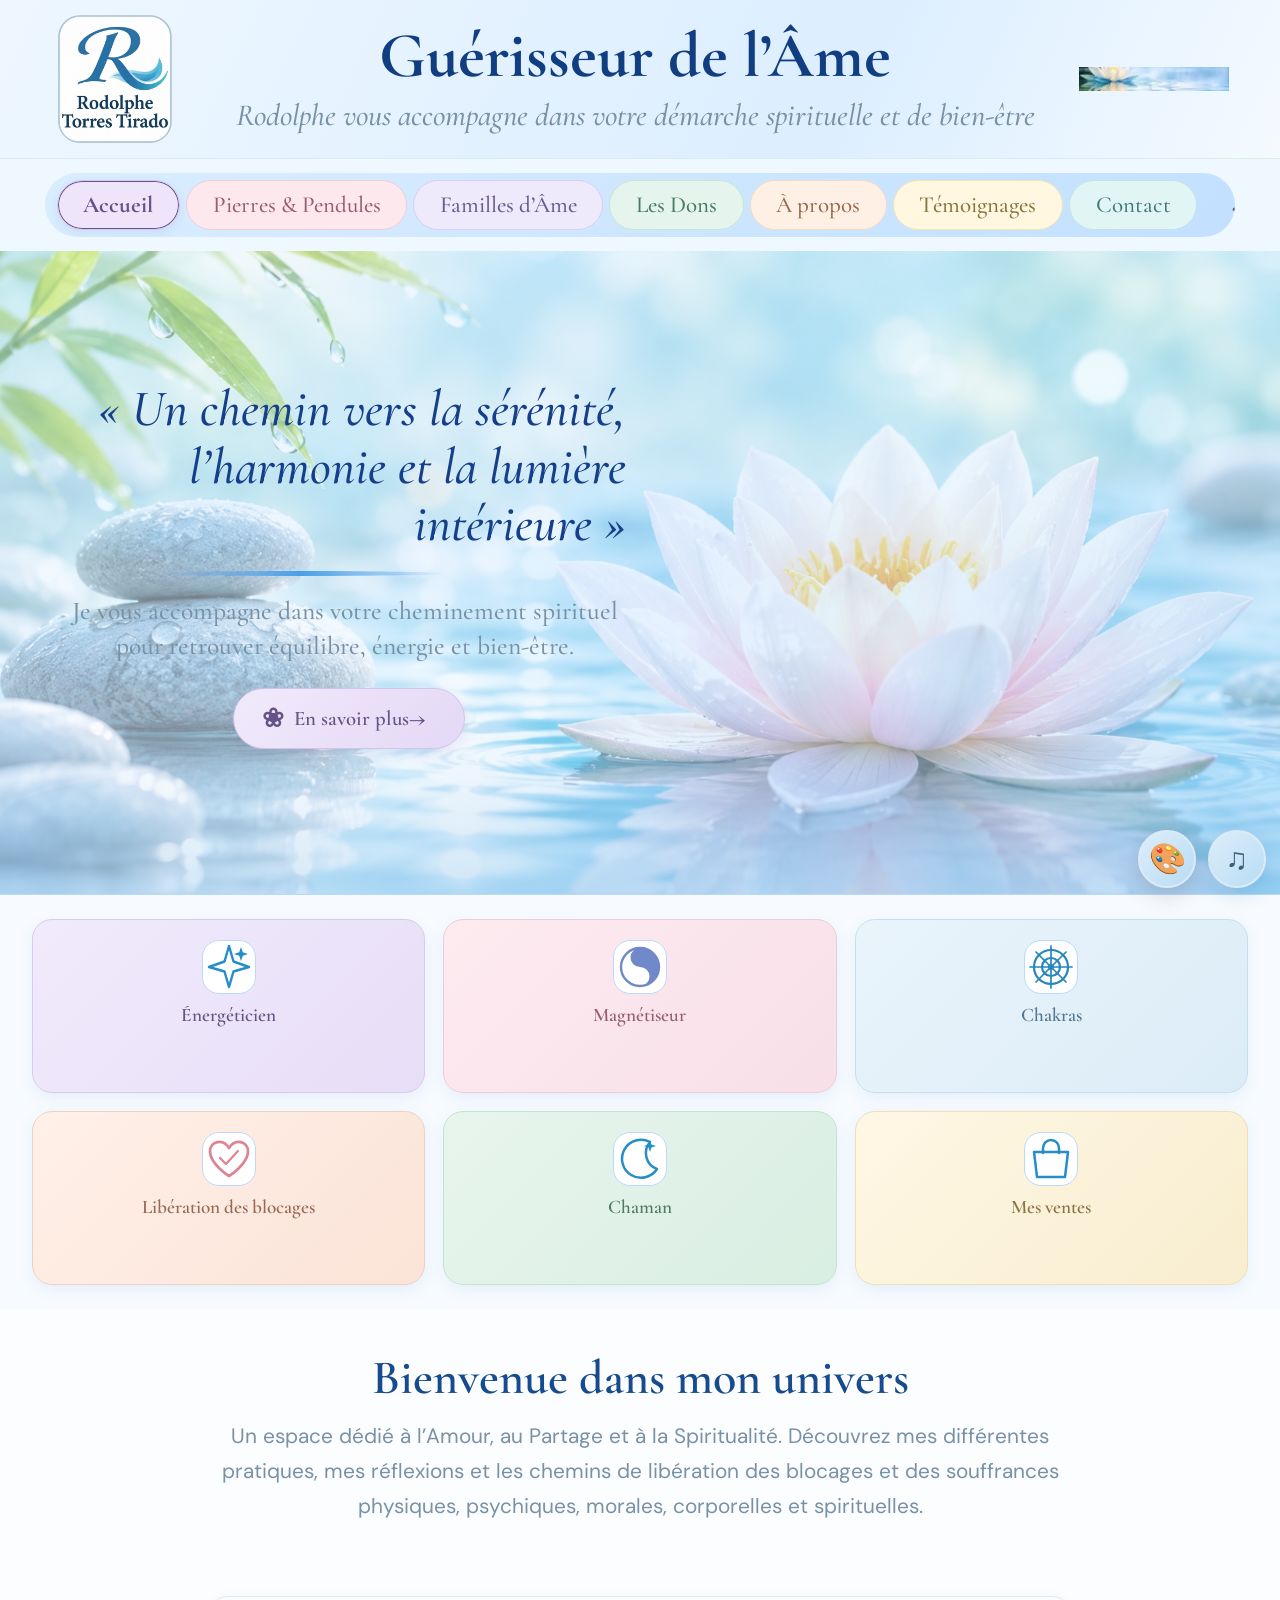
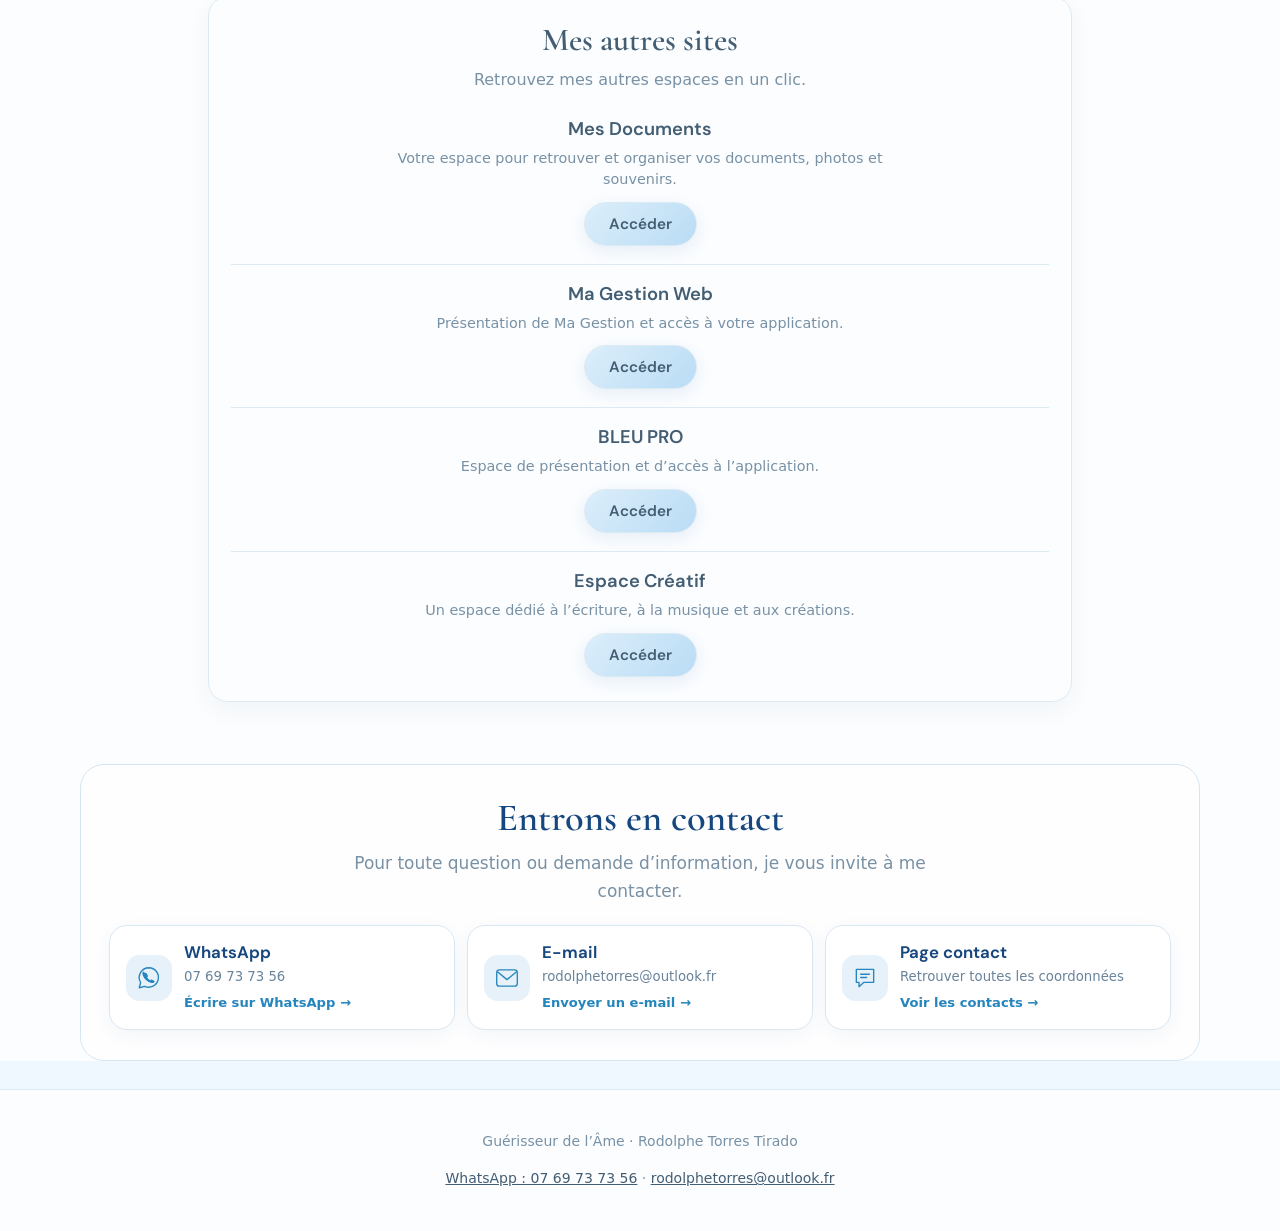
<file: index.html>
<!doctype html>
<html lang="fr">
<head>
  <meta charset="utf-8">
  <meta name="viewport" content="width=device-width, initial-scale=1, viewport-fit=cover">
  <meta name="theme-color" content="#e8f4ff">
  <title>Guérisseur de l’Âme — Rodolphe Torres Tirado</title>
  <meta name="description" content="Rodolphe Torres Tirado — accompagnement énergétique et spirituel, magnétisme, chakras et libération des blocages.">
  <link rel="preconnect" href="https://fonts.googleapis.com">
  <link rel="preconnect" href="https://fonts.gstatic.com" crossorigin>
  <link href="https://fonts.googleapis.com/css2?family=Cormorant+Garamond:wght@400;500;600;700&family=DM+Sans:wght@400;500;600;700&display=swap" rel="stylesheet">
  <style>
:root{--bg:#f7fafc;--p1:#eaf3fa;--p2:#d6e8f6;--p3:#b9d6ee;--card:#fff;--tx:#46535e;--mu:#7a8c9a;--bd:#dde8f0;--dk:#3a4955}
*{box-sizing:border-box}html{scroll-behavior:smooth}
body{margin:0;font:17px/1.65 -apple-system,system-ui,"Segoe UI",sans-serif;color:var(--tx);background:var(--bg)}
h1,h2,h3{font-family:Georgia,"Times New Roman",serif;color:var(--tx);line-height:1.2;font-weight:600}
h1{font-size:2.1rem;margin:.2em 0 .4em}h2{font-size:1.6rem}h3{font-size:1.25rem;margin:.2em 0}
.lead{font-family:Georgia,"Times New Roman",serif;font-style:italic;font-size:1.3rem;color:var(--mu)}
.top{position:sticky;top:0;z-index:5;display:flex;align-items:center;gap:10px;padding:8px 14px;background:rgba(255,255,255,.95);border-bottom:1px solid var(--bd)}
.top img{height:46px;width:auto;display:block;flex:none}
.top nav{display:flex;gap:6px;overflow-x:auto;white-space:nowrap;scrollbar-width:none}
.top nav a{flex:none;padding:6px 14px;border-radius:999px;background:var(--p1);color:var(--tx);text-decoration:none;font-size:14px}
.top nav a:hover{background:var(--p3)}
.hero{text-align:center;padding:44px 20px 52px;background:linear-gradient(180deg,var(--p2),var(--p1))}
.herologo{width:min(80%,320px);height:auto;display:block;margin:0 auto 14px;background:#fff;border-radius:18px;padding:10px}
.hero h1{font-size:clamp(1.9rem,6vw,2.8rem)}
.hero .lead{max-width:640px;margin:10px auto}
.lotus{color:var(--mu);font-size:1.8rem}
.pastilles{display:flex;flex-wrap:wrap;justify-content:center;gap:18px;margin:30px auto;max-width:900px}
.pastille{width:130px;text-decoration:none;color:var(--tx);font-family:Georgia,serif;font-size:1.1rem;font-weight:600;line-height:1.15}
.pastille span{display:flex;align-items:center;justify-content:center;width:96px;height:96px;margin:0 auto 8px;border-radius:50%;font-size:2.3rem;color:var(--dk);background:var(--p3);border:4px solid #fff;box-shadow:0 4px 14px rgba(58,73,85,.12)}
.btn{display:inline-block;padding:12px 28px;border-radius:999px;background:var(--p3);color:var(--dk);text-decoration:none;font-weight:600;font-size:1.05rem}
.contactbar{display:inline-flex;flex-wrap:wrap;gap:6px 22px;justify-content:center;background:#fff;border:1px solid var(--bd);border-radius:20px;padding:12px 24px;margin-top:22px;font-size:1rem}
.contactbar a{color:var(--tx);text-decoration:none}
.closing{margin-top:30px;color:var(--tx);font-family:Georgia,serif;font-style:italic;font-size:1.5rem}
.wrap{max-width:820px;margin:0 auto;padding:28px 18px 50px}
.card{background:var(--card);border:1px solid var(--bd);border-radius:16px;padding:18px 20px;margin:14px 0}
.grid{display:grid;grid-template-columns:repeat(auto-fill,minmax(250px,1fr));gap:12px}
.grid .card{margin:0}
.band{background:var(--p1);border:1px solid var(--bd);color:var(--tx);border-radius:20px;padding:18px 22px;margin:18px 0}
.band h2,.band h3{color:var(--tx)}
.center{text-align:center}
a{color:var(--dk)}
footer{text-align:center;color:var(--mu);font-size:14px;padding:26px 16px;border-top:1px solid var(--bd);background:var(--bg)}
footer a{color:var(--tx)}

.color-system{max-width:820px;margin:28px auto;padding:22px;background:var(--card);border:1px solid var(--bd);border-radius:20px}.color-system h2{margin:0 0 8px}.color-system p{margin:0 0 14px;color:var(--mu)}.color-system label{display:block;margin:10px 0 4px;font-size:14px;color:var(--tx)}.color-system input{width:100%;max-width:360px;padding:10px 12px;border:1px solid var(--bd);border-radius:10px;font:inherit}.color-system button{padding:10px 16px;border:0;border-radius:999px;background:var(--p3);color:var(--dk);font:inherit;font-weight:600;cursor:pointer}.color-system button:hover{filter:brightness(.96)}.color-system #sign-out{margin-top:10px}.swatches{display:flex;gap:12px;margin-top:6px}.swatch{width:38px;height:38px;border:2px solid transparent;border-radius:50%;background:var(--swatch);cursor:pointer}.swatch:hover{transform:scale(1.08)}.swatch[aria-pressed="true"]{border-color:var(--dk)}.system-status{margin-top:12px;font-size:14px;color:var(--mu)}


/* Identité visuelle pastel approuvée — présentation uniquement, sans retirer le contenu. */
body{background:radial-gradient(ellipse at 12% 5%,#fff 0%,#f2f8ff 38%,#e8f4fd 100%);color:var(--tx)}
.top{padding:10px clamp(12px,3vw,34px);gap:18px;background:rgba(250,253,255,.96);border-bottom:1px solid #d6e8f6;box-shadow:0 4px 18px rgba(48,91,130,.06)}
.top img{height:52px;max-width:84px;object-fit:contain}
.top nav{gap:8px;align-items:center}
.top nav a{padding:9px 16px;border:1px solid transparent;transition:background .18s,transform .18s,border-color .18s}
.top nav a:hover{background:#c9e3f8;border-color:#b9d8f2;transform:translateY(-1px)}
.hero{position:relative;overflow:hidden;padding:clamp(34px,6vw,72px) 20px 58px;background:radial-gradient(ellipse at 8% 88%,rgba(255,255,255,.95),transparent 30%),radial-gradient(ellipse at 95% 15%,rgba(255,255,255,.8),transparent 30%),linear-gradient(180deg,#d9edfc 0%,#edf7ff 58%,#dceffc 100%);border-bottom:1px solid #cfe5f6}
.hero h1{font-family:"Cormorant Garamond",Georgia,serif;font-size:clamp(2.4rem,7vw,4.4rem);color:#164d8b;letter-spacing:.01em}
.hero-sous-titre{font-family:"Cormorant Garamond",Georgia,serif!important;color:#285d98!important}
.hero .lead{font-size:clamp(1.2rem,3vw,1.65rem);color:#426d98}
.herologo{width:min(72%,350px);max-height:140px;object-fit:contain;background:transparent;border-radius:0;padding:0;filter:drop-shadow(0 5px 8px rgba(43,99,150,.08))}
.lotus{font-size:2.5rem;color:#3d91cf;text-shadow:0 3px 12px rgba(72,150,210,.16)}
.pastilles{gap:16px;margin:30px auto}
.pastille{width:142px;color:#245a8e;transition:transform .18s}
.pastille:hover{transform:translateY(-4px)}
.pastille span{width:102px;height:102px;font-size:2.5rem;color:#2479b8;background:linear-gradient(145deg,#fff,#d8ecfb);border:1px solid #b9dafa;box-shadow:0 8px 22px rgba(47,113,166,.12)}
.btn,.duo-btn{background:linear-gradient(135deg,#d7edfc,#b9dcf5);border:1px solid #a9d2f3;box-shadow:0 5px 16px rgba(43,112,171,.10);transition:transform .18s,box-shadow .18s}
.btn:hover,.duo-btn:hover{transform:translateY(-2px);box-shadow:0 8px 20px rgba(43,112,171,.16)}
.contactbar{border-color:#d5e8f6;box-shadow:0 6px 20px rgba(45,99,145,.06)}
.card,.band,.duo-card,.color-system{border-radius:24px;box-shadow:0 8px 24px rgba(44,91,133,.07)}
.card{border-color:#d9eaf6}
.band{background:linear-gradient(135deg,#edf7ff,#e2f1fc)}
.wrap h1{font-family:"Cormorant Garamond",Georgia,serif;color:#20578e;font-size:clamp(2.3rem,5vw,3.3rem)}
.wrap .lead{color:#5d83a6}
footer{background:rgba(246,251,255,.94);border-color:#d5e8f6}

/* Pop-up Mon Espace Musique */
.music-float{position:fixed;right:18px;bottom:82px;z-index:10001;width:62px;height:62px;border:2px solid #fff;border-radius:50%;background:linear-gradient(145deg,#4ba4e6,#1678c8);color:#fff;font-size:32px;line-height:1;box-shadow:0 7px 22px rgba(32,115,187,.3);cursor:pointer;display:grid;place-items:center}
.music-float:hover{transform:translateY(-2px);filter:brightness(1.04)}
.music-modal[hidden]{display:none}
.music-modal{position:fixed;inset:0;z-index:10002;display:grid;place-items:center;padding:18px}
.music-backdrop{position:absolute;inset:0;width:100%;height:100%;border:0;background:rgba(35,67,100,.42);backdrop-filter:blur(3px);cursor:pointer}
.music-modal-card{position:relative;z-index:1;width:min(760px,100%);max-height:min(90vh,900px);overflow:auto;border:1px solid #b9d8f1;border-radius:28px;background:linear-gradient(145deg,#f8fcff,#e4f2ff);box-shadow:0 24px 70px rgba(22,67,112,.3);padding:22px}
.music-modal-head{display:flex;align-items:center;justify-content:space-between;gap:12px;padding-bottom:14px;border-bottom:1px solid #c9e1f6}
.music-modal-head h2{margin:0;font:700 clamp(1.4rem,4vw,2rem)/1.2 "Cormorant Garamond",Georgia,serif;color:#174e8a}
.music-modal-head h2 span{color:#268bd1;font-size:1.35em;margin-right:8px}
.music-close{flex:none;width:42px;height:42px;border:0;border-radius:50%;background:#77b7e9;color:#fff;font-size:30px;line-height:1;cursor:pointer}
.music-modal-subtitle{text-align:center;margin:14px 0;color:#315f91;font:italic 1.2rem "Cormorant Garamond",Georgia,serif}
.music-modal-frame{display:block;width:100%;height:min(62vh,600px);min-height:360px;border:1px solid #d2e5f5;border-radius:18px;background:#fff}
.music-modal-footer{display:flex;justify-content:center;padding-top:16px}
.music-modal-link{display:inline-block;padding:12px 22px;border-radius:999px;background:#c9e4f8;color:#1f5a91;text-decoration:none;font-weight:600;border:1px solid #b3d8f2}
.music-modal-link:hover{background:#b9dcf5}
body.music-modal-open{overflow:hidden}
@media(max-width:700px){.top{align-items:flex-start;flex-direction:column;gap:8px}.top img{height:42px}.top nav{width:100%;padding-bottom:3px}.top nav a{padding:7px 12px;font-size:13px}.hero{padding:30px 14px 40px}.music-float{right:14px;bottom:78px;width:56px;height:56px}.music-modal{padding:10px}.music-modal-card{padding:14px;border-radius:20px}.music-modal-frame{height:62vh;min-height:300px}.music-modal-head h2{font-size:1.35rem}}

/* Recomposition fidèle à la maquette d’origine : lotus, accueil à gauche, nom intégré au logo. */
.top{display:flex;flex-direction:row;align-items:center;justify-content:space-between;gap:20px;padding:10px clamp(14px,3vw,42px);background:#f8fcff;border-bottom:1px solid #cfe4f6;box-shadow:none}
.top .brand-lockup{display:block;flex:0 0 auto;line-height:0}
.top .brand-lockup img{display:block;width:clamp(210px,23vw,300px);height:auto;max-width:100%;object-fit:contain}
.top nav{flex:1;justify-content:flex-end;gap:8px;overflow-x:auto}
.top nav a{padding:9px 16px;border:1px solid #d5e7f7;background:#f3f8ff;color:#143f77;font-family:"Cormorant Garamond",Georgia,serif;font-size:16px;box-shadow:0 2px 6px rgba(49,104,161,.08)}
.top nav a:first-child{background:#3996df;color:#fff;border-color:#3996df}
.hero-main{position:relative;isolation:isolate;overflow:hidden;padding:0 0 34px;background:#eaf6ff;border-bottom:1px solid #c6e2f5;text-align:center}
.hero-scenery{position:absolute;inset:0;z-index:-1;overflow:hidden}
.hero-scenery img{width:100%;height:100%;object-fit:cover;object-position:center 45%;opacity:.94}
.hero-title{position:relative;padding:14px 18px 0;background:linear-gradient(180deg,rgba(248,252,255,.92),rgba(248,252,255,.12))}
.hero-title h1{margin:0;color:#153e77;font:500 clamp(2.6rem,6.5vw,5.1rem)/1.08 "Cormorant Garamond",Georgia,serif;letter-spacing:-.02em}
.hero-title .hero-sous-titre{margin:8px 0 0;color:#143f77;font:italic 500 clamp(1.25rem,3vw,2.1rem)/1.3 "Cormorant Garamond",Georgia,serif}
.hero-layout{display:grid;grid-template-columns:minmax(0,1.15fr) minmax(0,.85fr);gap:20px;align-items:start;max-width:1480px;margin:0 auto;padding:0 clamp(20px,4vw,60px)}
.welcome-panel{padding:clamp(20px,3.8vw,54px) 0 0;text-align:left}
.welcome-panel h2{display:flex;align-items:center;gap:14px;margin:0 0 8px;color:#153f7c;font:500 clamp(2.5rem,5vw,4.2rem)/1.1 "Cormorant Garamond",Georgia,serif}
.welcome-lotus{font-size:.72em;color:#3d9bdb}
.welcome-panel>p{margin:0 0 22px;color:#143f77;font:italic 500 clamp(1.25rem,2.6vw,2rem)/1.35 "Cormorant Garamond",Georgia,serif}
.service-cards{display:grid;grid-template-columns:repeat(4,minmax(0,1fr));gap:12px}
.service-card{min-height:150px;display:flex;flex-direction:column;align-items:center;justify-content:center;gap:8px;padding:12px 8px;border:1px solid #9dcaf3;border-radius:20px;background:rgba(250,253,255,.86);color:#153f7c;text-align:center;text-decoration:none;font:500 clamp(1rem,1.8vw,1.45rem)/1.15 "Cormorant Garamond",Georgia,serif;box-shadow:none}
.service-card:hover{background:#fff;border-color:#5ba9e8}
.service-symbol{display:flex;align-items:center;justify-content:center;width:78px;height:78px;color:#168cc8;font-size:3.3rem;line-height:1}
.yin-symbol{color:#174c9c}.chakra-symbol{color:#267fce}.spiral-symbol{color:#349bd5;font-size:4rem}
.hero-extra-links{display:flex;flex-wrap:wrap;gap:10px;margin-top:16px}
.hero-extra-links a{padding:6px 14px;border:1px solid #b7d9f3;border-radius:999px;background:rgba(255,255,255,.8);color:#174e8a;text-decoration:none;font-size:14px}
.hero-quote{padding:clamp(32px,8vw,110px) 0 0;text-align:right}
.hero-quote p{margin:0;color:#153f77;font:italic 500 clamp(1.7rem,3.5vw,3rem)/1.25 "Cormorant Garamond",Georgia,serif}
.hero-main .contactbar{margin-top:24px;background:rgba(252,254,255,.88);border-color:#b9d8f1;box-shadow:none}
.hero-main .closing{margin:22px 18px 0;color:#174e8a;font:italic 500 clamp(1.25rem,3vw,2.2rem)/1.25 "Cormorant Garamond",Georgia,serif}
.music-modal-card{width:min(650px,100%);padding:0;overflow:hidden;border:1px solid #9dcaf3;border-radius:24px;background:#f8fcff;box-shadow:0 18px 48px rgba(32,87,143,.22)}
.music-modal-head{padding:14px 20px;background:#e0efff;border:0}
.music-modal-head h2{color:#1264bc;font-size:clamp(1.45rem,4vw,2.2rem)}
.music-close{background:#1559a3;width:40px;height:40px}
.music-popup-intro{display:grid;grid-template-columns:150px 1fr;gap:20px;align-items:center;margin:14px 18px;padding:0;background:#fff;border-radius:16px}
.music-popup-intro img{display:block;width:150px;height:150px;object-fit:cover;border-radius:6px}
.music-popup-intro p{margin:0;padding:12px;color:#153f77;text-align:center;font:italic 500 clamp(1.25rem,3vw,2rem)/1.25 "Cormorant Garamond",Georgia,serif}
.music-modal-frame{width:calc(100% - 36px);height:250px;min-height:220px;margin:0 18px;border:0;border-radius:12px;background:#fff}
.music-modal-slogan{margin:14px 20px 0;padding:12px 0;border-top:1px solid #c6e2f5;border-bottom:1px solid #c6e2f5;color:#153f77;text-align:center;font:italic 500 1.25rem "Cormorant Garamond",Georgia,serif}
.music-modal-slogan span{display:block;margin-top:5px;color:#3c9bdb;font-size:1.6rem}
.music-modal-footer{padding:14px}
.music-modal-link{padding:9px 22px;background:#fff;border-color:#4b9fe0;color:#1559a3;cursor:pointer}
@media(max-width:900px){.top{align-items:flex-start;flex-direction:column;gap:8px}.top .brand-lockup img{width:min(260px,80vw)}.top nav{width:100%;justify-content:flex-start}.hero-layout{grid-template-columns:1fr;gap:0}.welcome-panel{padding-top:22px}.hero-quote{padding:20px 0 0;text-align:center}.hero-quote p br{display:none}.service-cards{grid-template-columns:repeat(2,minmax(0,1fr))}.service-card{min-height:125px}.hero-scenery img{object-position:30% center}}
@media(max-width:520px){.hero-title{padding-top:20px}.hero-title h1{font-size:2.6rem}.hero-title .hero-sous-titre{font-size:1.35rem}.hero-layout{padding:0 15px}.welcome-panel h2{font-size:2.7rem}.welcome-panel>p{font-size:1.35rem}.service-symbol{width:58px;height:58px;font-size:2.6rem}.service-card{min-height:112px;border-radius:15px}.hero-quote p{font-size:1.65rem}.music-modal{padding:8px}.music-modal-card{border-radius:18px}.music-modal-head{padding:12px}.music-popup-intro{grid-template-columns:94px 1fr;gap:8px;margin:10px}.music-popup-intro img{width:94px;height:94px}.music-popup-intro p{font-size:1.18rem;padding:6px}.music-modal-frame{width:calc(100% - 20px);height:220px;min-height:180px;margin:0 10px}.music-modal-slogan{font-size:1.05rem;margin:10px 12px 0}}

/* Reconstruction basée sur la maquette photographique bleue d’origine. */
body{background:#e8f4ff;color:#143d78}
.brand-header{display:grid;grid-template-columns:210px minmax(0,1fr) 190px;align-items:center;gap:22px;padding:12px clamp(18px,4vw,60px);background:linear-gradient(115deg,#eef7ff,#dceeff 65%,#f4faff);border-bottom:1px solid #b8d8f6}
.brand-mark{display:block;width:190px;height:190px;max-height:190px;line-height:0}
.brand-mark img{width:100%;height:100%;object-fit:contain;display:block}
.brand-heading{text-align:center}
.brand-heading h1{margin:0;color:#113e80;font:700 clamp(2.4rem,5vw,4.6rem)/1.05 "Cormorant Garamond",Georgia,serif}
.brand-heading p{margin:8px 0 0;color:#164b91;font:italic 500 clamp(1.25rem,2.7vw,2.2rem)/1.25 "Cormorant Garamond",Georgia,serif}
.brand-lotus{width:185px;height:92px;object-fit:cover;object-position:left center;mix-blend-mode:multiply;border-radius:10px}
.site-nav{display:flex;align-items:center;justify-content:space-around;gap:6px;margin:12px clamp(14px,3.5vw,52px);padding:8px;border:1px solid #a8d1fa;border-radius:999px;background:linear-gradient(135deg,#d9edff,#c2e0ff);box-shadow:0 6px 18px rgba(32,105,182,.12);overflow-x:auto;white-space:nowrap}
.site-nav a{flex:none;padding:10px clamp(12px,2vw,26px);border-radius:999px;color:#143d78;text-decoration:none;font:500 clamp(1rem,1.8vw,1.45rem) "Cormorant Garamond",Georgia,serif}
.site-nav a.active{background:#258fe0;color:white;box-shadow:0 4px 12px rgba(24,113,193,.2)}
.site-nav a:hover{background:#eaf5ff}
.construction-banner{margin:12px clamp(14px,3.5vw,52px);padding:14px 18px;border-radius:20px;background:#c7e2ff;color:#103e80;text-align:center;font:500 clamp(1rem,2vw,1.3rem) "Cormorant Garamond",Georgia,serif}
.hero-main{position:relative;isolation:isolate;overflow:hidden;padding:0;min-height:500px;background:linear-gradient(130deg,#d3eaff 0%,#e8f5ff 50%,#c6e4ff 100%);border-bottom:1px solid #b9d8f6}
.hero-main:before{content:"";position:absolute;inset:0;z-index:-2;background:radial-gradient(ellipse at 30% 20%,rgba(255,255,255,.92),transparent 40%),radial-gradient(ellipse at 85% 50%,rgba(111,180,236,.24),transparent 44%),linear-gradient(180deg,#eaf5ff,#b8ddff)}
.hero-main:after{content:"";position:absolute;left:0;right:0;bottom:0;height:150px;z-index:-1;background:linear-gradient(180deg,transparent,rgba(81,163,220,.2));border-radius:50% 50% 0 0}
.hero-scene-images{position:absolute;inset:0;z-index:-1;pointer-events:none;overflow:hidden}
.scene-nenuphar{position:absolute;inset:0;width:100%;height:100%;object-fit:cover;object-position:center 55%;opacity:.48}
.hero-content{display:grid;grid-template-columns:minmax(0,1fr) minmax(280px,.82fr);gap:30px;align-items:center;max-width:1450px;min-height:500px;margin:0 auto;padding:36px clamp(22px,5vw,72px) 140px}
.hero-copy{text-align:center;max-width:760px;margin:0 auto}
.hero-quote{margin:0;color:#153f8b;font:italic 500 clamp(2rem,4.3vw,3.8rem)/1.18 "Cormorant Garamond",Georgia,serif}
.quote-underline{width:42%;height:5px;margin:20px auto;background:linear-gradient(90deg,transparent,#4b9fe9,transparent);border-radius:50%}
.hero-description{margin:18px 0 24px;color:#143f7b;font:500 clamp(1.15rem,2.2vw,1.8rem)/1.4 "Cormorant Garamond",Georgia,serif}
.hero-learn{display:inline-flex;align-items:center;padding:14px 28px;border:1px solid #8fc4f7;border-radius:999px;background:linear-gradient(145deg,#eff8ff,#d2eaff);color:#164d91;text-decoration:none;font:600 1.25rem "Cormorant Garamond",Georgia,serif;box-shadow:0 5px 16px rgba(41,117,185,.18)}
.hero-learn span{font-size:1.6rem;margin-right:10px}
.hero-music-callout{align-self:center;text-align:center;padding:24px;border:1px solid #b5d9fa;border-radius:26px;background:rgba(235,246,255,.68);box-shadow:0 10px 24px rgba(37,103,166,.08)}
.hero-music-callout p{margin:0 0 16px;color:#16478c;font:italic 500 1.8rem/1.3 "Cormorant Garamond",Georgia,serif}
.music-inline-open{padding:12px 20px;border:1px solid #9acaf5;border-radius:999px;background:#d7ebff;color:#164d91;font:600 1rem "Cormorant Garamond",Georgia,serif;cursor:pointer}
.service-section{display:grid;grid-template-columns:repeat(4,minmax(0,1fr));gap:16px;margin:0;padding:24px clamp(16px,3.5vw,52px);background:linear-gradient(180deg,#eaf5ff,#dceeff)}
.service-card{display:flex;flex-direction:row;align-items:center;gap:16px;min-height:135px;padding:18px;border:1px solid #bddcff;border-radius:24px;background:linear-gradient(145deg,#eef7ff,#dceeff);color:#123f83;text-decoration:none;box-shadow:0 4px 14px rgba(40,108,177,.07)}
.service-card:hover{background:#f7fbff;border-color:#86bff3;transform:translateY(-2px)}
.service-icon{flex:none;width:72px;text-align:center;color:#238fd4;font-size:3.4rem;line-height:1}
.service-card:nth-child(2) .service-icon{color:#8e9be9}.service-card:nth-child(3) .service-icon{color:#173e9b}.service-card:nth-child(4) .service-icon{color:#3a9fe1;font-size:4rem}
.service-title{display:block;font:600 clamp(1.15rem,2vw,1.65rem)/1.15 "Cormorant Garamond",Georgia,serif}
.service-description{display:block;margin-top:6px;color:#174b8d;font:500 clamp(.95rem,1.5vw,1.2rem)/1.2 "Cormorant Garamond",Georgia,serif}
.service-extra{min-height:90px;justify-content:center}
.music-float{right:18px;top:310px;bottom:auto;width:68px;height:68px;border:3px solid #fff;background:linear-gradient(145deg,#44a6ed,#1674ca);font-size:35px;box-shadow:0 8px 22px rgba(22,112,192,.35)}
.music-float:after{content:"";position:absolute;left:-100px;top:20px;width:75px;height:30px;border-top:3px solid #278de1;border-radius:50%;transform:rotate(-18deg)}
.music-modal-card{width:min(650px,100%);padding:0;overflow:hidden;border:1px solid #a8d1f6;border-radius:24px;background:#f8fcff;box-shadow:0 20px 60px rgba(20,77,142,.3)}
.music-modal-head{padding:14px 20px;background:linear-gradient(90deg,#dceeff,#f3f9ff);border-bottom:1px solid #c6e2fb}
.music-modal-head h2{color:#123f84;font:700 clamp(1.45rem,3.5vw,2.15rem)/1.2 "Cormorant Garamond",Georgia,serif}
.music-modal-head h2 span{color:#1e8fe0}
.music-close{background:#7db9ef;color:#fff}
.music-modal-subtitle{margin:14px;color:#164b90;font:italic 500 1.3rem "Cormorant Garamond",Georgia,serif}
.music-track-preview{display:grid;grid-template-columns:150px minmax(0,1fr);gap:18px;align-items:center;margin:14px 18px;padding:12px;border-radius:16px;background:#fff}
.music-track-preview img{width:150px;height:150px;object-fit:cover;border-radius:12px}
.music-track-preview h3{margin:0;color:#123f84;font:700 1.6rem "Cormorant Garamond",Georgia,serif}
.music-track-preview p{margin:4px 0 12px;color:#164b90;font:1rem "Cormorant Garamond",Georgia,serif}
.track-line{height:6px;border-radius:999px;background:#d4e5f7;overflow:hidden}.track-line span{display:block;width:24%;height:100%;border-radius:999px;background:#278fe1}
.track-time{display:flex;justify-content:space-between;margin-top:5px;color:#123f84;font-size:12px}
.music-modal-frame{width:calc(100% - 36px);height:220px;min-height:180px;margin:0 18px;border:1px solid #c7e0f7;border-radius:14px;background:#fff}
.music-modal-footer{padding:14px;background:#e0efff}
.music-modal-link{padding:10px 20px;background:#d1e8ff;border-color:#a9d2f5;color:#164d91;font:500 1.15rem "Cormorant Garamond",Georgia,serif}
@media(max-width:1000px){.brand-header{grid-template-columns:150px minmax(0,1fr) 120px;gap:12px;padding:10px 16px}.brand-mark{width:145px;height:145px}.brand-lotus{width:120px;height:70px}.site-nav{justify-content:flex-start}.hero-content{grid-template-columns:1fr minmax(260px,.8fr);gap:16px;padding-left:22px;padding-right:22px}.service-section{grid-template-columns:repeat(2,minmax(0,1fr))}}
@media(max-width:650px){.brand-header{grid-template-columns:92px minmax(0,1fr);gap:10px;padding:8px 12px}.brand-mark{width:90px;height:90px}.brand-heading h1{font-size:2rem}.brand-heading p{font-size:1.1rem}.brand-lotus{display:none}.site-nav{margin:8px 10px;padding:5px}.site-nav a{font-size:1rem;padding:8px 13px}.construction-banner{margin:8px 10px;padding:10px;border-radius:14px;font-size:.95rem}.hero-content{grid-template-columns:1fr;min-height:600px;padding:32px 16px 140px}.hero-quote{font-size:2.1rem}.hero-description{font-size:1.25rem}.hero-music-callout{max-width:340px;margin:0 auto;padding:16px}.hero-music-callout p{font-size:1.45rem}.scene-stones{width:70px;height:110px;top:auto;bottom:110px}.scene-lotus{width:100%;height:100px}.service-section{grid-template-columns:1fr 1fr;gap:10px;padding:14px 10px}.service-card{min-height:115px;flex-direction:column;gap:6px;padding:12px 8px;text-align:center;border-radius:18px}.service-icon{width:auto;font-size:2.5rem}.service-title{font-size:1.15rem}.service-description{font-size:.9rem}.service-extra{min-height:85px}.music-float{top:auto;bottom:22px;right:14px;width:58px;height:58px}.music-float:after{display:none}.music-modal{padding:8px}.music-modal-card{border-radius:18px}.music-modal-head{padding:12px}.music-track-preview{grid-template-columns:85px minmax(0,1fr);gap:10px;margin:10px;padding:8px}.music-track-preview img{width:85px;height:85px}.music-track-preview h3{font-size:1.2rem}.music-track-preview p{font-size:.85rem;margin-bottom:8px}.music-modal-frame{width:calc(100% - 20px);height:210px;min-height:170px;margin:0 10px}.music-modal-footer{padding:10px}}


/* Lecteur intégré dans le visuel d'accueil — maquette de référence */
.hero-player{align-self:center;position:relative;z-index:2;width:100%;max-width:620px;margin:0 auto;border:1px solid #b7d7f4;border-radius:26px;background:rgba(255,255,255,.94);box-shadow:0 12px 30px rgba(27,83,145,.24);overflow:hidden}
.hero-player-head{display:flex;align-items:center;gap:16px;padding:14px 22px;background:linear-gradient(90deg,#f7fbff,#e7f2ff);border-bottom:1px solid #d5e6f7}
.hero-player-note{font-size:42px;line-height:1;color:#123f91}
.hero-player-head h2{flex:1;margin:0;color:#123f84;font:700 clamp(1.45rem,2.7vw,2.1rem)/1.1 "Cormorant Garamond",Georgia,serif}
.hero-player-close{width:38px;height:38px;border:0;border-radius:50%;background:#79b9ec;color:#fff;font-size:28px;line-height:1;cursor:pointer}
.hero-player-subtitle{text-align:center;margin:12px 8px;color:#153f83;font:italic 500 1.3rem "Cormorant Garamond",Georgia,serif}
.hero-player-track{display:grid;grid-template-columns:160px minmax(0,1fr);gap:22px;align-items:center;padding:8px 22px 18px;background:#fff}
.hero-player-track>img{width:160px;height:160px;object-fit:cover;border-radius:14px}
.hero-player-details h3{margin:0;color:#123f84;font:700 1.6rem "Cormorant Garamond",Georgia,serif}
.hero-player-details>p{margin:2px 0 16px;color:#164b90;font:1rem "Cormorant Garamond",Georgia,serif}
.hero-player-progress{height:7px;border-radius:99px;background:#d9e7f7;overflow:hidden}
.hero-player-progress span{display:block;width:24%;height:100%;border-radius:99px;background:#258be0}
.hero-player-time{display:flex;justify-content:space-between;margin-top:6px;color:#123f84;font-size:13px}
.hero-player-controls{display:flex;align-items:center;justify-content:space-between;gap:8px;margin-top:12px}
.hero-player-controls button{border:0;background:transparent;color:#12448e;font-size:23px;cursor:pointer;padding:4px}
.hero-player-controls .hero-player-play{width:70px;height:70px;border-radius:50%;background:linear-gradient(145deg,#3299e5,#176dc1);color:white;font-size:30px;box-shadow:0 5px 12px rgba(28,111,190,.25)}
.hero-player-link{display:block;padding:13px 18px;text-align:center;background:#dcecff;color:#123f84;text-decoration:none;font:600 1.15rem "Cormorant Garamond",Georgia,serif}
.hero-player-link:hover{background:#c9e2fb}
@media(max-width:1000px){.hero-content{grid-template-columns:minmax(0,1fr) minmax(300px,.95fr);gap:18px}}
@media(max-width:650px){.hero-content{grid-template-columns:1fr;min-height:auto;padding:28px 14px 150px;gap:28px}.hero-player{max-width:100%;border-radius:20px}.hero-player-head{padding:10px 14px;gap:10px}.hero-player-note{font-size:32px}.hero-player-subtitle{font-size:1.15rem}.hero-player-track{grid-template-columns:90px minmax(0,1fr);gap:12px;padding:8px 12px 14px}.hero-player-track>img{width:90px;height:90px}.hero-player-details h3{font-size:1.2rem}.hero-player-details>p{font-size:.9rem;margin-bottom:8px}.hero-player-controls{gap:2px;margin-top:8px}.hero-player-controls button{font-size:17px;padding:2px}.hero-player-controls .hero-player-play{width:48px;height:48px;font-size:22px}.hero-player-link{font-size:1rem;padding:11px}}


/* Ajustements précis selon la capture de référence fournie */
.brand-header{grid-template-columns:245px minmax(0,1fr) 230px;min-height:230px;padding:12px clamp(22px,4vw,60px);gap:28px}
.brand-mark{width:230px;height:190px;padding-right:24px;border-right:2px solid #2d7fbd}
.brand-mark img{width:100%;height:100%;object-fit:contain}
.brand-heading{text-align:left;padding-left:4px}
.brand-heading h1{font-size:clamp(2.6rem,5.4vw,5.1rem);white-space:nowrap}
.brand-heading p{font-size:clamp(1.35rem,2.7vw,2.35rem);white-space:nowrap}
.brand-lotus{width:220px;height:180px;object-fit:contain;mix-blend-mode:normal;border-radius:0}
.site-nav{margin:14px clamp(18px,3.5vw,52px);padding:7px 12px;justify-content:space-between}
.site-nav a{padding:10px clamp(14px,2vw,28px);font-size:clamp(1.05rem,1.8vw,1.5rem)}
.hero-main{min-height:520px;background:linear-gradient(180deg,#eff8ff 0%,#dceeff 65%,#8bc5e8 100%)}
.hero-content{grid-template-columns:minmax(0,1fr) minmax(0,1fr);gap:28px;min-height:520px;padding:28px clamp(32px,5vw,82px) 118px}
.hero-copy{text-align:left;max-width:680px;margin:0}
.hero-quote{font-size:clamp(2.2rem,4vw,3.6rem);line-height:1.12}
.quote-underline{width:52%;margin:18px 0 18px 16%}
.hero-description{text-align:center;font-size:clamp(1.25rem,2vw,1.8rem);line-height:1.35}
.hero-learn{margin-left:30%;font-size:1.3rem}
.hero-player{max-width:620px}
.scene-stones{width:160px;height:220px;top:35%;object-fit:contain}
.scene-lotus{width:min(55vw,760px);height:170px;object-fit:cover;object-position:left bottom}
.service-section{grid-template-columns:repeat(4,minmax(0,1fr));padding:24px clamp(18px,2.5vw,40px);gap:16px;background:#f7fbff}
.service-card{min-height:140px;padding:16px;gap:12px}
@media(max-width:1000px){.brand-header{grid-template-columns:170px minmax(0,1fr) 130px;min-height:170px}.brand-mark{width:165px;height:140px;padding-right:14px}.brand-heading h1{white-space:normal;font-size:clamp(2rem,5vw,3.3rem)}.brand-heading p{white-space:normal;font-size:clamp(1.1rem,2.5vw,1.7rem)}.brand-lotus{width:125px;height:120px}.hero-content{grid-template-columns:1fr minmax(0,1fr);padding-left:22px;padding-right:22px}.hero-quote{font-size:clamp(1.8rem,3.4vw,2.8rem)}}
@media(max-width:650px){.brand-header{grid-template-columns:86px minmax(0,1fr);min-height:0;padding:8px 12px;gap:10px}.brand-mark{width:82px;height:84px;padding-right:8px;border-right:1px solid #2d7fbd}.brand-heading h1{font-size:1.65rem;white-space:normal}.brand-heading p{font-size:.98rem;white-space:normal}.brand-lotus{display:none}.hero-content{grid-template-columns:1fr;min-height:auto;padding:28px 16px 140px;gap:24px}.hero-copy{text-align:center;margin:auto}.hero-quote{font-size:2rem}.quote-underline{margin:14px auto}.hero-description{text-align:center;font-size:1.15rem}.hero-learn{margin:0}.hero-player{width:100%}.scene-stones{width:74px;height:120px;top:auto;bottom:110px}.scene-lotus{width:100%;height:100px}.service-section{grid-template-columns:1fr 1fr}.service-card{min-height:120px;flex-direction:column;text-align:center;padding:12px 8px;gap:6px}.service-icon{width:auto}.service-title{font-size:1.1rem}.service-description{font-size:.88rem}}

  
/* Harmonisation : les boutons « Accéder » reprennent exactement le bleu pastel des boutons du site. */
.other-sites-item a{background:linear-gradient(135deg,#d7edfc,#b9dcf5)!important;border:1px solid #a9d2f3!important;color:#435d73!important;box-shadow:0 5px 16px rgba(43,112,171,.10)}
.other-sites-item a:hover{background:linear-gradient(135deg,#d7edfc,#b9dcf5)!important;box-shadow:0 8px 20px rgba(43,112,171,.16);filter:none}


/* La fenêtre musicale reprend la carte de présentation d'origine, désormais uniquement dans le pop-up. */
.music-popup-player{max-width:none!important;margin:14px 18px!important;border-color:#c8e1f5!important;border-radius:20px!important;background:var(--site-card,#fbfdff)!important;box-shadow:0 6px 20px rgba(43,112,171,.08)!important}
.music-popup-player .hero-player-head{background:linear-gradient(90deg,var(--site-soft,#dceefa),var(--site-card,#fbfdff))!important;border-color:var(--site-border,#dceaf4)!important}
.music-popup-player .hero-player-note,.music-popup-player .hero-player-head h2,.music-popup-player .hero-player-details h3,.music-popup-player .hero-player-details>p,.music-popup-player .hero-player-time{color:var(--site-text,#435d73)!important}
.music-popup-player .hero-player-track{background:var(--site-card,#fbfdff)!important}
.music-popup-player .hero-player-track>img{object-fit:contain!important;background:#fff}
.music-popup-player .hero-player-controls{justify-content:center!important}
.music-popup-player .hero-player-controls .hero-player-play{display:grid;place-items:center;width:54px;height:54px;text-decoration:none;background:linear-gradient(135deg,var(--site-soft,#dceefa),var(--site-accent,#b9dcf5))!important;color:var(--site-text,#435d73)!important;border:1px solid var(--site-border,#dceaf4)}
.music-popup-player .hero-player-progress{background:var(--site-border,#dceaf4)}
.music-popup-player .hero-player-progress span{background:var(--site-accent,#b9dcf5)}
.music-popup-player .hero-player-link{background:linear-gradient(135deg,var(--site-soft,#dceefa),var(--site-accent,#b9dcf5))!important;color:var(--site-text,#435d73)!important}
.music-modal-frame{height:min(42dvh,420px)!important;min-height:260px!important;margin:0 18px 16px!important;width:calc(100% - 36px)!important;border:1px solid var(--site-border,#dceaf4)!important;border-radius:14px!important}
@media(max-width:600px){.music-float{bottom:86px!important;right:14px!important}.music-popup-player{margin:10px!important}.music-popup-player .hero-player-track{grid-template-columns:90px minmax(0,1fr)!important;gap:12px!important;padding:8px 12px 14px!important}.music-popup-player .hero-player-track>img{width:90px!important;height:90px!important}.music-popup-player .hero-player-details h3{font-size:1.15rem!important}.music-popup-player .hero-player-details>p{font-size:.9rem!important;margin-bottom:8px!important}.music-modal-frame{width:calc(100% - 20px)!important;height:38dvh!important;min-height:220px!important;margin:0 10px 12px!important}}



/* Suppression du trait de contour autour de la barre arrondie des rubriques. */
.site-nav{border:0!important;outline:0!important;}
/* Essai couleurs pastel par rubrique : navigation et boutons de l'accueil. */
.site-nav a{color:#5d547c!important;border:1px solid transparent!important;transition:background .18s ease,border-color .18s ease,transform .18s ease}
.site-nav a:nth-child(1){background:#eee5fb!important;border-color:#d9c8f0!important;color:#65518b!important}
.site-nav a:nth-child(2){background:#fde8ee!important;border-color:#f2cbd8!important;color:#995c73!important}
.site-nav a:nth-child(3){background:#eee9fb!important;border-color:#d8cef2!important;color:#695a91!important}
.site-nav a:nth-child(4){background:#e5f5ed!important;border-color:#c5e7d4!important;color:#477b61!important}
.site-nav a:nth-child(5){background:#fff0e5!important;border-color:#f5d9c4!important;color:#986b4e!important}
.site-nav a:nth-child(6){background:#fff7df!important;border-color:#f0e3b5!important;color:#88733e!important}
.site-nav a:nth-child(7){background:#e2f5f5!important;border-color:#c0e5e4!important;color:#427b7a!important}
.site-nav a.active{box-shadow:inset 0 0 0 1px currentColor,0 3px 9px rgba(70,80,100,.08)!important;font-weight:700!important}
.site-nav a:hover{filter:brightness(.97);transform:translateY(-1px)}
.hero-learn{background:linear-gradient(135deg,#f1eafb,#e3d8f6)!important;border-color:#d3c2ec!important;color:#665486!important;box-shadow:0 5px 14px rgba(116,91,157,.12)!important}
.hero-learn:hover{background:#e9def8!important;border-color:#c9b5e8!important}
.service-section .service-card:nth-child(1){background:linear-gradient(135deg,#f1eafb,#e7def7)!important;border-color:#d9cbed!important;color:#665486!important}
.service-section .service-card:nth-child(2){background:linear-gradient(135deg,#fdebf0,#f8dfe8)!important;border-color:#efcbd8!important;color:#945e73!important}
.service-section .service-card:nth-child(3){background:linear-gradient(135deg,#e9f4fb,#dcecf7)!important;border-color:#c7dfed!important;color:#52778e!important}
.service-section .service-card:nth-child(4){background:linear-gradient(135deg,#fff0e8,#fbe3d7)!important;border-color:#f0d0c0!important;color:#966b56!important}
.service-section .service-card:nth-child(5){background:linear-gradient(135deg,#e8f5ed,#d9eee2)!important;border-color:#c5e2d0!important;color:#507b62!important}
.service-section .service-card:nth-child(6){background:linear-gradient(135deg,#fff7e5,#f8edcf)!important;border-color:#ecdfb9!important;color:#887344!important}
.service-section .service-card .service-title{color:inherit!important}
.service-section .service-card:hover{filter:brightness(.985);border-color:currentColor!important}


/* Ajustement demandé : logo contenu dans son cadre et bouton couleurs aligné sur Musique. */
@media(min-width:651px){.brand-header{grid-template-columns:140px minmax(0,1fr) 150px!important}.brand-mark{width:128px!important;height:128px!important;max-height:128px!important;overflow:hidden}}
@media(max-width:650px){.brand-header{grid-template-columns:64px minmax(0,1fr)!important}.brand-mark{width:62px!important;height:64px!important;max-height:64px!important;overflow:hidden}}
</style>
  <style>
    /* Accueil reconstruit en vrais éléments HTML : aucun visuel de page aplati en image. */
    .brand-header{grid-template-columns:clamp(100px,17vw,220px) minmax(0,1fr) clamp(90px,16vw,190px);min-height:0;padding:14px clamp(14px,4vw,58px);gap:clamp(10px,2.4vw,28px)}
    .brand-mark{width:100%;height:auto;max-height:170px;padding:0;border:0}
    .brand-heading{text-align:center;padding:0}
    .brand-heading h1{white-space:normal;font-size:clamp(2rem,5vw,4.6rem)}
    .brand-heading p{white-space:normal;font-size:clamp(1rem,2.4vw,2rem)}
    .brand-lotus{width:100%;height:130px;object-fit:contain}
    .site-nav{position:relative;z-index:3;flex-wrap:nowrap}
    .hero-main{min-height:0}
    .hero-main:before{background:radial-gradient(ellipse at 18% 82%,rgba(255,255,255,.92),transparent 35%),radial-gradient(ellipse at 82% 18%,rgba(255,255,255,.72),transparent 30%),linear-gradient(135deg,#eaf6ff 0%,#d4eaff 48%,#b7dcf8 100%)}
    .hero-content{min-height:490px;padding-bottom:clamp(100px,12vw,145px)}
    .hero-copy{width:100%}
    .hero-quote{max-width:680px}
    .hero-description{max-width:620px}
    .hero-player{max-width:560px}
    .hero-player-track{grid-template-columns:clamp(90px,12vw,150px) minmax(0,1fr)}
    .hero-player-track>img{width:100%;height:auto;aspect-ratio:1;object-fit:cover}
    .service-section{position:relative;z-index:1}
    .service-card{min-width:0}
    .service-section .service-card{
      box-sizing:border-box;min-width:0;width:100%;min-height:132px;
      display:flex;flex-direction:row;align-items:center;justify-content:flex-start;
      gap:14px;padding:18px;border:1px solid #b9d8f2;border-radius:22px;
      background:linear-gradient(145deg,#f8fcff,#e5f2ff);overflow:hidden;
      text-align:left;
    }
    .service-section .service-icon{
      box-sizing:border-box;display:grid;place-items:center;flex:0 0 58px;
      width:58px;height:58px;margin:0;border:1px solid #b9dafa;border-radius:17px;
      background:#fff;color:#268bd1;font-size:2.5rem;line-height:1;text-align:center;
    }
    .service-section .service-icon-star{font-size:3.1rem;color:#268bd1}
    .service-section .service-card-content{
      display:flex;flex:1 1 auto;min-width:0;flex-direction:column;align-items:flex-start;gap:6px;
    }
    .service-section .service-title{display:block;margin:0;color:#164b8e;font-size:clamp(1.05rem,1.7vw,1.45rem);line-height:1.15;overflow-wrap:anywhere}
    .service-section .service-description{display:block;margin:0;color:#46749c;font-size:clamp(.9rem,1.25vw,1.05rem);line-height:1.25;overflow-wrap:anywhere}
    .service-section .service-card:hover{border-color:#72b4e8;background:linear-gradient(145deg,#fff,#eaf5ff)}
    @media(max-width:650px){
      .service-section{grid-template-columns:1fr 1fr;gap:10px}
      .service-section .service-card{min-height:120px;gap:9px;padding:12px 10px;border-radius:17px}
      .service-section .service-icon{flex-basis:42px;width:42px;height:42px;border-radius:13px;font-size:1.9rem}
      .service-section .service-icon-star{font-size:2.35rem}
      .service-section .service-title{font-size:1.02rem}
      .service-section .service-description{font-size:.82rem}
    }
    .service-title{font-size:clamp(1rem,1.5vw,1.35rem)}
    .service-description{font-size:clamp(.85rem,1.2vw,1rem)}
    .home-intro{max-width:1100px;margin:0 auto;padding:42px 22px 18px;text-align:center}
    .home-intro h2{margin:0 0 12px;color:#164b8e;font:600 clamp(2rem,4vw,3rem)/1.15 "Cormorant Garamond",Georgia,serif}
    .home-intro p{max-width:850px;margin:0 auto;color:#426b91;font:400 clamp(1.05rem,1.8vw,1.3rem)/1.7 "DM Sans",system-ui,sans-serif}
    .home-contact{max-width:1050px;margin:0 auto;padding:18px 22px 42px;text-align:center}
    .home-contact h2{color:#164b8e;font:600 clamp(1.8rem,3vw,2.5rem) "Cormorant Garamond",Georgia,serif}
    .home-contact .contactbar{display:flex;width:fit-content;max-width:100%;margin:16px auto 0}
    .music-float{display:grid;place-items:center}
    .music-modal-card{max-height:92vh}
    @media(max-width:900px){
      .brand-header{grid-template-columns:100px minmax(0,1fr) 100px}
      .brand-mark{max-height:100px}
      .brand-lotus{height:90px}
      .hero-content{grid-template-columns:1fr;min-height:0;padding-bottom:130px}
      .hero-copy{margin:0 auto;text-align:center}
      .hero-quote{margin-left:auto;margin-right:auto;text-align:center}
      .quote-underline{margin:16px auto}
      .hero-description{text-align:center;margin-left:auto;margin-right:auto}
      .hero-learn{margin:0}
      .hero-player{margin:0 auto}
    }
    @media(max-width:650px){
      .brand-header{grid-template-columns:72px minmax(0,1fr);gap:10px;padding:8px 12px}
      .brand-mark{width:72px;height:76px}
      .brand-heading{text-align:left}
      .brand-heading h1{font-size:1.75rem}
      .brand-heading p{font-size:1rem}
      .brand-lotus{display:none}
      .site-nav{border-radius:16px}
      .hero-content{padding:24px 14px 128px}
      .hero-quote{font-size:1.9rem}
      .hero-player{width:100%}
      .service-section{grid-template-columns:repeat(2,minmax(0,1fr))}
      .home-intro{padding:30px 18px 12px}
      .home-contact{padding:10px 16px 32px}
      .home-contact .contactbar{width:100%;flex-direction:column;align-items:center}
    }
  
/* Harmonisation finale des boutons de pratiques et des cartes de contact. */
.service-section{display:grid!important;grid-template-columns:repeat(3,minmax(0,1fr))!important;gap:14px!important;align-items:stretch}
.service-section .service-card{box-sizing:border-box!important;display:flex!important;flex-direction:row!important;align-items:center!important;justify-content:flex-start!important;gap:14px!important;width:100%!important;min-width:0!important;min-height:112px!important;padding:16px!important;overflow:hidden!important;border:1px solid #b9d8f2!important;border-radius:20px!important;background:linear-gradient(145deg,#f5faff,#e3f1fc)!important;color:#16477f!important;text-align:left!important;text-decoration:none!important;box-shadow:0 5px 16px rgba(41,117,185,.09)!important;transition:transform .18s ease,border-color .18s ease,box-shadow .18s ease}
.service-section .service-card:hover{transform:translateY(-2px);border-color:#78b9e8!important;box-shadow:0 9px 22px rgba(41,117,185,.14)!important}
.service-section .service-icon{box-sizing:border-box!important;display:grid!important;place-items:center!important;flex:0 0 52px!important;width:52px!important;height:52px!important;min-width:52px!important;margin:0!important;color:#268dc8!important;font-size:0!important;line-height:1!important}
.service-section .service-icon svg{display:block!important;width:100%!important;height:100%!important;overflow:visible}
.service-section .service-card:nth-child(2) .service-icon{color:#7188c9!important}
.service-section .service-card:nth-child(3) .service-icon{color:#2587bd!important}
.service-section .service-card:nth-child(4) .service-icon{color:#df8292!important}
.service-section .service-card-content{display:flex!important;flex:1 1 auto!important;flex-direction:column!important;justify-content:center!important;align-items:flex-start!important;gap:5px!important;min-width:0!important;max-width:100%!important}
.service-section .service-title{display:block!important;margin:0!important;color:#16477f!important;font:600 clamp(1.05rem,1.55vw,1.38rem)/1.18 "Cormorant Garamond",Georgia,serif!important;overflow-wrap:anywhere}
.service-section .service-description{display:block!important;margin:0!important;color:#477397!important;font:500 clamp(.82rem,1.1vw,1rem)/1.3 "DM Sans",system-ui,sans-serif!important;overflow-wrap:anywhere}
.home-contact{max-width:1120px;margin:28px auto;padding:30px clamp(16px,3vw,28px);border:1px solid #d5e6f3;border-radius:24px;background:rgba(255,255,255,.82);text-align:center}
.home-contact h2{margin:0 0 8px;color:#16477f}.home-contact>p{margin:0 auto 20px;max-width:650px}
.home-contact-grid{display:grid;grid-template-columns:repeat(3,minmax(0,1fr));gap:12px;text-align:left}
.home-contact-card{display:flex;align-items:center;gap:12px;min-width:0;padding:16px;border:1px solid #d8e7f2;border-radius:18px;background:#fff;color:#294f70;text-decoration:none;box-shadow:0 5px 18px rgba(38,85,122,.05);transition:transform .18s ease,border-color .18s ease}
.home-contact-card:hover{transform:translateY(-2px);border-color:#9fc8e7}
.home-contact-avatar{display:grid;place-items:center;flex:0 0 46px;width:46px;height:46px;border-radius:14px;background:#e6f1fa;color:#2786bd}
.home-contact-avatar svg{width:26px;height:26px;display:block}
.home-contact-copy{display:flex;flex-direction:column;gap:4px;min-width:0;overflow-wrap:anywhere}
.home-contact-copy strong{font:650 1.05rem/1.2 "DM Sans",system-ui,sans-serif;color:#16477f}
.home-contact-copy small{font-size:.83rem;color:#68839a;overflow-wrap:anywhere}
.home-contact-action{font-size:.82rem;font-weight:650;color:#2585bd}
@media(max-width:900px){.service-section{grid-template-columns:repeat(2,minmax(0,1fr))!important}.home-contact-grid{grid-template-columns:repeat(2,minmax(0,1fr))}}
@media(max-width:560px){.service-section{grid-template-columns:1fr!important;gap:10px!important;padding:18px 14px!important}.service-section .service-card{min-height:88px!important;padding:13px!important;border-radius:16px!important}.service-section .service-icon{flex-basis:46px!important;width:46px!important;height:46px!important;min-width:46px!important}.service-section .service-title{font-size:1.13rem!important}.service-section .service-description{font-size:.83rem!important}.home-contact{margin:18px 12px;padding:22px 14px}.home-contact-grid{grid-template-columns:1fr}.home-contact-card{padding:14px}}
@media(prefers-reduced-motion:reduce){.service-section .service-card,.home-contact-card{transition:none!important}}

/* Présentation verticale demandée : pictogramme au-dessus, intitulé en dessous. */
.service-section{grid-template-columns:repeat(3,minmax(0,1fr))!important;gap:18px!important}
.service-section .service-card{display:flex!important;flex-direction:column!important;align-items:center!important;justify-content:flex-start!important;gap:10px!important;min-height:174px!important;padding:20px 12px 18px!important;text-align:center!important}
.service-section .service-icon{display:grid!important;place-items:center!important;flex:0 0 54px!important;width:54px!important;height:54px!important;min-width:54px!important;margin:0 auto!important}
.service-section .service-icon svg{display:block!important;width:48px!important;height:48px!important}
.service-section .service-card-content{display:flex!important;flex:0 1 auto!important;flex-direction:column!important;align-items:center!important;justify-content:flex-start!important;gap:5px!important;width:100%!important;min-width:0!important;text-align:center!important}
.service-section .service-title{display:block!important;width:100%!important;text-align:center!important;font-size:clamp(1.05rem,1.5vw,1.35rem)!important;line-height:1.18!important}
.service-section .service-description{display:block!important;width:100%!important;text-align:center!important;font-size:clamp(.82rem,1vw,.98rem)!important;line-height:1.25!important}
@media(max-width:700px){.service-section{grid-template-columns:repeat(2,minmax(0,1fr))!important;gap:12px!important}.service-section .service-card{min-height:160px!important;padding:16px 9px!important;gap:8px!important}.service-section .service-icon{flex-basis:48px!important;width:48px!important;height:48px!important;min-width:48px!important}.service-section .service-icon svg{width:44px!important;height:44px!important}.service-section .service-title{font-size:1.02rem!important}.service-section .service-description{font-size:.79rem!important}}
@media(max-width:360px){.service-section{gap:8px!important}.service-section .service-card{padding:14px 6px!important}.service-section .service-title{font-size:.95rem!important}}
/* Accès musique : un bouton dans le menu ouvre une vraie fenêtre modale fermable. */
.top nav #music-open{display:inline-flex!important;align-items:center;justify-content:center;gap:7px;padding:9px 15px!important;border:1px solid #a9d2f0!important;border-radius:999px!important;background:linear-gradient(145deg,#eaf6ff,#d7ecfc)!important;color:#19558c!important;font-weight:650!important;text-decoration:none!important;white-space:nowrap;cursor:pointer}
.top nav #music-open:hover{background:#c8e5fa!important;border-color:#79b9e8!important}
.music-modal[hidden]{display:none!important}
.music-modal{position:fixed!important;inset:0!important;z-index:10020!important;display:grid!important;place-items:center!important;padding:14px!important}
.music-modal-card{position:relative!important;z-index:2!important;width:min(760px,100%)!important;max-height:92dvh!important;overflow:auto!important;padding:0!important;border:1px solid #a8d1f6!important;border-radius:24px!important;background:#f8fcff!important;box-shadow:0 20px 60px rgba(20,77,142,.3)!important}
.music-modal-head{display:flex!important;align-items:center!important;justify-content:space-between!important;padding:14px 18px!important;background:linear-gradient(90deg,#dceeff,#f3f9ff)!important;border-bottom:1px solid #c6e2fb!important}
.music-modal-frame{display:block!important;width:100%!important;height:min(68dvh,650px)!important;min-height:380px!important;border:0!important;border-radius:0!important;background:#fff!important}
.music-close{display:grid!important;place-items:center!important;flex:0 0 42px!important;width:42px!important;height:42px!important;border:0!important;border-radius:50%!important;background:#77b7e9!important;color:#fff!important;font-size:30px!important;line-height:1!important;cursor:pointer!important}
.music-backdrop{position:absolute!important;inset:0!important;width:100%!important;height:100%!important;border:0!important;background:rgba(35,67,100,.5)!important;cursor:pointer!important}
@media(max-width:600px){.music-modal{padding:8px!important}.music-modal-card{max-height:94dvh!important;border-radius:18px!important}.music-modal-frame{height:68dvh!important;min-height:340px!important}.top nav #music-open{padding:8px 12px!important}}


/* Petit bouton d'accès uniquement : le lecteur reste exclusivement dans la fenêtre pop-up. */
.music-float{position:fixed!important;right:14px!important;bottom:calc(12px + env(safe-area-inset-bottom))!important;top:auto!important;z-index:10010!important;display:grid!important;place-items:center!important;width:58px!important;height:58px!important;border:2px solid #fff!important;border-radius:50%!important;background:linear-gradient(145deg,#4ba4e6,#1678c8)!important;color:#fff!important;font-size:30px!important;line-height:1!important;box-shadow:0 7px 22px rgba(32,115,187,.3)!important;cursor:pointer!important}
.music-float:hover{transform:translateY(-2px);filter:brightness(1.05)}
.music-float:after{content:none!important}

/* Cadre « Mes autres sites » : même structure verticale que Ma Gestion Web / Mes Documents. */
.other-sites-wrap{width:100%;max-width:900px;margin:26px auto;padding:28px 18px 34px}
.other-sites-card{padding:24px 22px;border:1px solid var(--site-border,#dceaf4);border-radius:20px;background:var(--site-card,#fbfdff);color:var(--site-text,#435d73);box-shadow:0 8px 22px rgba(58,73,85,.05);text-align:center}
.other-sites-card h2{margin:0 0 8px;color:var(--site-text,#435d73);font:600 clamp(1.55rem,3vw,2rem)/1.2 "Cormorant Garamond",Georgia,serif}
.other-sites-card>p{margin:0 auto 24px;color:var(--site-muted,#7891a5);font-size:1rem}
.other-sites-list{display:flex;flex-direction:column;gap:18px}
.other-sites-item{display:flex;flex-direction:column;align-items:center;gap:7px;padding:0 0 18px;border-bottom:1px solid var(--site-border,#dceaf4);text-align:center}
.other-sites-item:last-child{padding-bottom:0;border-bottom:0}
.other-sites-item b{color:var(--site-text,#435d73);font:600 1.15rem/1.25 "DM Sans",system-ui,sans-serif}
.other-sites-item span{max-width:520px;color:var(--site-muted,#7891a5);font-size:.9rem;line-height:1.5}
.other-sites-item a{display:inline-block;margin-top:4px;padding:11px 24px;border:1px solid var(--site-border,#dceaf4);border-radius:999px;background:var(--site-accent,#b9dcf5);color:var(--site-text,#435d73);font:600 .95rem "DM Sans",system-ui,sans-serif;text-decoration:none}
.other-sites-item a:hover{filter:brightness(.97)}
@media(max-width:600px){.other-sites-wrap{padding:20px 14px 26px;margin:18px auto}.other-sites-card{padding:20px 16px;border-radius:18px}.other-sites-list{gap:15px}.other-sites-item{padding-bottom:15px}}


/* Suppression du trait sous la navigation principale. */
.site-nav{border-bottom:0!important;box-shadow:none!important}
</style>
</head>
<body>
  <header class="brand-header">
    <a class="brand-mark" href="index.html" aria-label="Guérisseur de l’Âme — Accueil">
      <img src="rodolphe_torres_tirado_arrondi.png" alt="Logo Guérisseur de l’Âme — Rodolphe Torres Tirado">
    </a>
    <div class="brand-heading">
      <h1>Guérisseur de l’Âme</h1>
      <p>Rodolphe vous accompagne dans votre démarche spirituelle et de bien-être</p>
    </div>
    <img class="brand-lotus" data-reference-image="lotus" alt="Lotus sur l’eau">
  </header>

  <nav class="site-nav" aria-label="Navigation principale">
    <a class="active" href="index.html">Accueil</a>
    <a href="pierres-pendules.html">Pierres &amp; Pendules</a>
    <a href="familles-ame.html">Familles d’Âme</a>
    <a href="dons.html">Les Dons</a>
    <a href="a-propos.html">À propos</a>
    <a href="temoignages.html">Témoignages</a>
    <a href="contact.html">Contact</a>
    <a href="#music-modal" data-music-open aria-haspopup="dialog" aria-controls="music-modal" aria-expanded="false">♫ Mon Espace Musique</a>
  </nav>

  <main>
    <section class="hero-main" aria-labelledby="accueil-titre">
      <div class="hero-scene-images" aria-hidden="true">
        <img class="scene-nenuphar" src="Ne%CC%81nuphar%2C%20gue%CC%81risseur%20de%20l%E2%80%99a%CC%82me.PNG" alt="">
      </div>
      <div class="hero-content">
        <div class="hero-copy">
          <h2 class="hero-quote" id="accueil-titre">« Un chemin vers la sérénité,<br>l’harmonie et la lumière intérieure »</h2>
          <div class="quote-underline" aria-hidden="true"></div>
          <p class="hero-description">Je vous accompagne dans votre cheminement spirituel pour retrouver équilibre, énergie et bien-être.</p>
          <a class="hero-learn" href="a-propos.html"><span aria-hidden="true">❀</span> En savoir plus <span aria-hidden="true">→</span></a>
        </div>


      </div>
    </section>

    <section class="service-section" aria-label="Mes activités et accompagnements">
      <a class="service-card" href="energeticien.html">
        <span class="service-icon" aria-hidden="true"><svg viewBox="0 0 48 48"><path d="M24 3 28.5 18.5 44 24l-15.5 4.5L24 44l-4.5-15.5L4 24l15.5-5.5L24 3Z" fill="none" stroke="currentColor" stroke-width="2.4" stroke-linejoin="round"/><path d="m36 4 1.8 5.2L43 11l-5.2 1.8L36 18l-1.8-5.2L29 11l5.2-1.8L36 4Z" fill="currentColor"/></svg></span>
        <span class="service-card-content"><span class="service-title">Énergéticien</span></span>
      </a>
      <a class="service-card" href="magnetiseur.html">
        <span class="service-icon" aria-hidden="true"><svg viewBox="0 0 48 48"><circle cx="24" cy="24" r="19" fill="none" stroke="currentColor" stroke-width="2.4"/><path d="M24 5a19 19 0 0 1 0 38 9.5 9.5 0 0 0 0-19 9.5 9.5 0 0 1 0-19Z" fill="currentColor"/><circle cx="24" cy="14.5" r="2.2" fill="currentColor"/><circle cx="24" cy="33.5" r="2.2" fill="#fff"/></svg></span>
        <span class="service-card-content"><span class="service-title">Magnétiseur</span></span>
      </a>
      <a class="service-card" href="chakras.html">
        <span class="service-icon" aria-hidden="true"><svg viewBox="0 0 48 48"><circle cx="24" cy="24" r="17" fill="none" stroke="currentColor" stroke-width="2.2"/><circle cx="24" cy="24" r="9" fill="none" stroke="currentColor" stroke-width="2.2"/><path d="M24 3v42M3 24h42M9 9l30 30M39 9 9 39" stroke="currentColor" stroke-width="1.7" stroke-linecap="round"/><circle cx="24" cy="24" r="3" fill="currentColor"/></svg></span>
        <span class="service-card-content"><span class="service-title">Chakras</span></span>
      </a>
      <a class="service-card" href="liberation.html">
        <span class="service-icon" aria-hidden="true"><svg viewBox="0 0 48 48"><path d="M24 41S5 29 5 16.5C5 6 18 3 24 13c6-10 19-7 19 3.5C43 29 24 41 24 41Z" fill="none" stroke="currentColor" stroke-width="2.7" stroke-linecap="round" stroke-linejoin="round"/><path d="m15 23 6 6 12-13" fill="none" stroke="currentColor" stroke-width="2.2" stroke-linecap="round" stroke-linejoin="round"/></svg></span>
        <span class="service-card-content"><span class="service-title">Libération des blocages</span></span>
      </a>
      <a class="service-card" href="chaman.html">
        <span class="service-icon" aria-hidden="true"><svg viewBox="0 0 48 48"><path d="M34 7A19 19 0 1 0 41 34 17 17 0 0 1 34 7Z" fill="none" stroke="currentColor" stroke-width="2.5" stroke-linejoin="round"/><path d="m34 5 1.5 4.5L40 11l-4.5 1.5L34 17l-1.5-4.5L28 11l4.5-1.5L34 5Z" fill="currentColor"/></svg></span>
        <span class="service-card-content"><span class="service-title">Chaman</span></span>
      </a>
      <a class="service-card" href="vente.html">
        <span class="service-icon" aria-hidden="true"><svg viewBox="0 0 48 48"><path d="M7 17h34l-3 25H10L7 17Z" fill="none" stroke="currentColor" stroke-width="2.5" stroke-linejoin="round"/><path d="M16 18v-5a8 8 0 0 1 16 0v5" fill="none" stroke="currentColor" stroke-width="2.5" stroke-linecap="round"/></svg></span>
        <span class="service-card-content"><span class="service-title">Mes ventes</span></span>
      </a>
    </section>

    <section class="home-intro">
      <h2>Bienvenue dans mon univers</h2>
      <p>Un espace dédié à l’Amour, au Partage et à la Spiritualité. Découvrez mes différentes pratiques, mes réflexions et les chemins de libération des blocages et des souffrances physiques, psychiques, morales, corporelles et spirituelles.</p>
    </section>

  <section class="other-sites-wrap" id="autres-sites" aria-label="Mes autres sites">
    <div class="other-sites-card">
      <h2>Mes autres sites</h2>
      <p>Retrouvez mes autres espaces en un clic.</p>
      <div class="other-sites-list">
        <div class="other-sites-item"><b>Mes Documents</b><span>Votre espace pour retrouver et organiser vos documents, photos et souvenirs.</span><a href="https://mes-documents.rodolphetorres.workers.dev/" target="_blank" rel="noopener noreferrer">Accéder</a></div>
        <div class="other-sites-item"><b>Ma Gestion Web</b><span>Présentation de Ma Gestion et accès à votre application.</span><a href="https://ma-gestion-web.rodolphetorres.workers.dev/" target="_blank" rel="noopener noreferrer">Accéder</a></div>
        <div class="other-sites-item"><b>BLEU PRO</b><span>Espace de présentation et d’accès à l’application.</span><a href="https://bleu-pro.rodolphetorres.workers.dev/" target="_blank" rel="noopener noreferrer">Accéder</a></div>
        <div class="other-sites-item"><b>Espace Créatif</b><span>Un espace dédié à l’écriture, à la musique et aux créations.</span><a href="https://espace-creatif.rodolphetorres.workers.dev/" target="_blank" rel="noopener noreferrer">Accéder</a></div>
      </div>
    </div>
  </section>

    <section class="home-contact">
      <h2>Entrons en contact</h2>
      <p>Pour toute question ou demande d’information, je vous invite à me contacter.</p>
      <div class="home-contact-grid">
        <a class="home-contact-card" href="https://wa.me/33769737356" target="_blank" rel="noopener noreferrer">
          <span class="home-contact-avatar" aria-hidden="true"><svg viewBox="0 0 48 48"><path d="M24 5a18 18 0 0 0-15.4 27.3L6 42l10-2.6A18 18 0 1 0 24 5Z" fill="none" stroke="currentColor" stroke-width="2.5" stroke-linejoin="round"/><path d="M17 15c1-1 2-1 3 1l2 4c.4 1-.2 1.7-1.3 2.4 1.2 2.5 3.2 4.5 5.7 5.7.7-1.1 1.4-1.7 2.4-1.3l4 2c2 1 2 2 1 3-2 2-4 2-7 1-7-2.5-12-7.5-14.5-14.5-1-3-.5-5 1.7-6.3Z" fill="currentColor"/></svg></span>
          <span class="home-contact-copy"><strong>WhatsApp</strong><small>07 69 73 73 56</small><span class="home-contact-action">Écrire sur WhatsApp →</span></span>
        </a>
        <a class="home-contact-card" href="mailto:rodolphetorres@outlook.fr">
          <span class="home-contact-avatar" aria-hidden="true"><svg viewBox="0 0 48 48"><rect x="5" y="9" width="38" height="30" rx="5" fill="none" stroke="currentColor" stroke-width="2.5"/><path d="m7 13 17 14 17-14" fill="none" stroke="currentColor" stroke-width="2.5" stroke-linecap="round" stroke-linejoin="round"/></svg></span>
          <span class="home-contact-copy"><strong>E-mail</strong><small>rodolphetorres@outlook.fr</small><span class="home-contact-action">Envoyer un e-mail →</span></span>
        </a>
        <a class="home-contact-card" href="contact.html">
          <span class="home-contact-avatar" aria-hidden="true"><svg viewBox="0 0 48 48"><path d="M8 8h32v24H22l-9 8v-8H8V8Z" fill="none" stroke="currentColor" stroke-width="2.5" stroke-linejoin="round"/><path d="M16 17h16M16 23h11" stroke="currentColor" stroke-width="2.5" stroke-linecap="round"/></svg></span>
          <span class="home-contact-copy"><strong>Page contact</strong><small>Retrouver toutes les coordonnées</small><span class="home-contact-action">Voir les contacts →</span></span>
        </a>
      </div>
    </section>
  </main>

  <button class="music-float" type="button" data-music-open aria-label="Ouvrir Mon Espace Musique" aria-haspopup="dialog" aria-controls="music-modal" aria-expanded="false">♫</button>

  <div id="music-modal" class="music-modal" role="dialog" aria-modal="true" aria-labelledby="music-modal-title" hidden>
    <button class="music-backdrop" type="button" data-music-close aria-label="Fermer la fenêtre musicale"></button>
    <section class="music-modal-card">
      <header class="music-modal-head">
        <span class="music-modal-spacer" aria-hidden="true"></span>
        <button class="music-close" type="button" data-music-close aria-label="Fermer">×</button>
      </header>
      <section class="hero-player music-popup-player" aria-label="Présentation de ma playlist">
        <div class="hero-player-head">
          <span class="hero-player-note" aria-hidden="true">♫</span>
          <h2 id="music-modal-title">Mon Espace Musique</h2>
        </div>
        <p class="hero-player-subtitle">Écoutez et découvrez ma musique</p>
        <div class="hero-player-track">
          <img data-reference-image="album" alt="Illustration de l’univers musical de Rodolphe">
          <div class="hero-player-details">
            <h3>Rodolphe Torres Tirado</h3>
            <p>Mes créations musicales</p>
            <div class="hero-player-progress" aria-hidden="true"><span></span></div>
            <div class="hero-player-time"><span>Mon univers musical</span><span>♫</span></div>
            <div class="hero-player-controls">
              <a class="hero-player-play" href="https://mon-espace-musique.rodolphetorres.workers.dev/" target="_blank" rel="noopener noreferrer" aria-label="Écouter la playlist">▶</a>
            </div>
          </div>
        </div>
        <a class="hero-player-link" href="https://mon-espace-musique.rodolphetorres.workers.dev/" target="_blank" rel="noopener noreferrer">Accéder à ma playlist ↗</a>
      </section>
      
    </section>
  </div>

  <footer>
    <p>Guérisseur de l’Âme · Rodolphe Torres Tirado</p>
    <p><a href="https://wa.me/33769737356">WhatsApp : 07 69 73 73 56</a> · <a href="mailto:rodolphetorres@outlook.fr">rodolphetorres@outlook.fr</a></p>
  </footer>

  <script>
    (function(){
      var modal=document.getElementById('music-modal');
      var openers=Array.prototype.slice.call(document.querySelectorAll('[data-music-open]'));
      var lastFocus=null;
      window.showMusic=function(){lastFocus=document.activeElement;modal.hidden=false;document.body.classList.add('music-modal-open');openers.forEach(function(button){button.setAttribute('aria-expanded','true');});modal.querySelector('.music-close').focus();};
      function hide(){modal.hidden=true;document.body.classList.remove('music-modal-open');openers.forEach(function(button){button.setAttribute('aria-expanded','false');});if(lastFocus&&lastFocus.focus)lastFocus.focus();}
      openers.forEach(function(button){button.addEventListener('click',function(event){event.preventDefault();window.showMusic();});});
      modal.querySelectorAll('[data-music-close]').forEach(function(button){button.addEventListener('click',hide);});
      modal.addEventListener('click',function(event){if(event.target===modal)hide();});
      document.addEventListener('keydown',function(event){if(!modal.hidden&&event.key==='Escape')hide();});
    })();
  </script>
  <script>
    (function(){
      var assets={brand:'assets/reference-logo.b64',lotus:'assets/reference-lotus.b64',stones:'assets/reference-stones.b64',album:'assets/reference-album.b64'};
      Object.keys(assets).forEach(function(key){
        fetch(assets[key]).then(function(response){if(!response.ok)throw new Error('Image indisponible');return response.text();})
        .then(function(data){document.querySelectorAll('[data-reference-image="'+key+'"]').forEach(function(element){element.src='data:image/webp;base64,'+data.trim();});})
        .catch(function(){});
      });
    })();
  </script>
  <script src="pastel-theme.js"></script>
</body>
</html>
</file>
